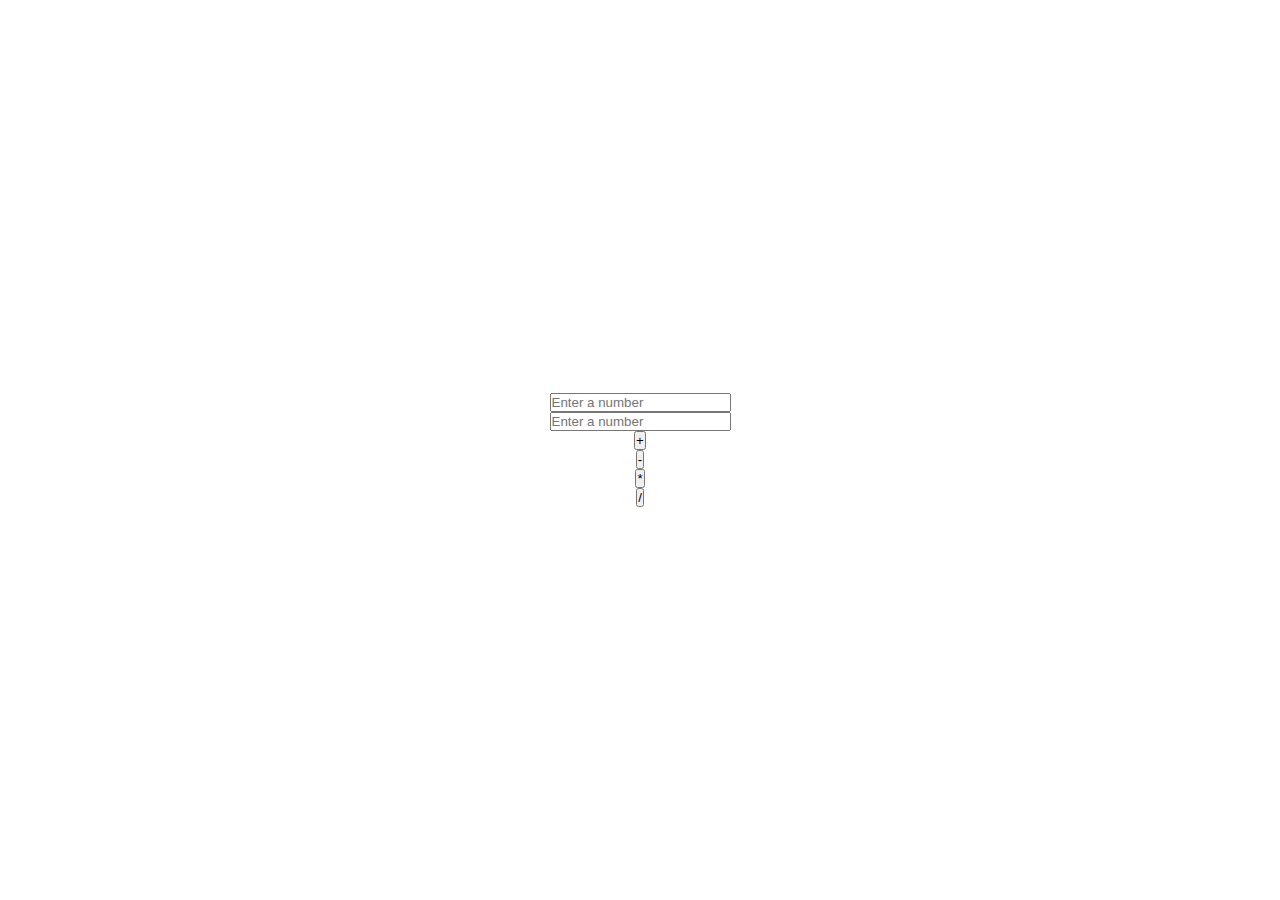
<file: calculator-javascript/index.html>
<!DOCTYPE html>
<html lang="en">
<head>
    <meta charset="UTF-8">
    <meta name="viewport" content="width=device-width, initial-scale=1.0">
    <link rel="stylesheet" href="style.css">
    <title>Calculator</title>
</head>
<body>

    <h1 id="result"></h1>
    <input type="text" placeholder="Enter a number" id="numFirst">
    <input type="text" placeholder="Enter a number" id="numSecond">
    <button id="btnPlus" onclick="btnCalculatePlus()">+</button>
    <button id="btnMinus" onclick="btnCalculateMinus()">-</button>
    <button id="btnTimes" onclick="btnCalculateTimes()">*</button>
    <button id="btnDevide" onclick="btnCalculateDevide()">/</button>

    <script src="script.js"></script>
</body>
</html>
</file>
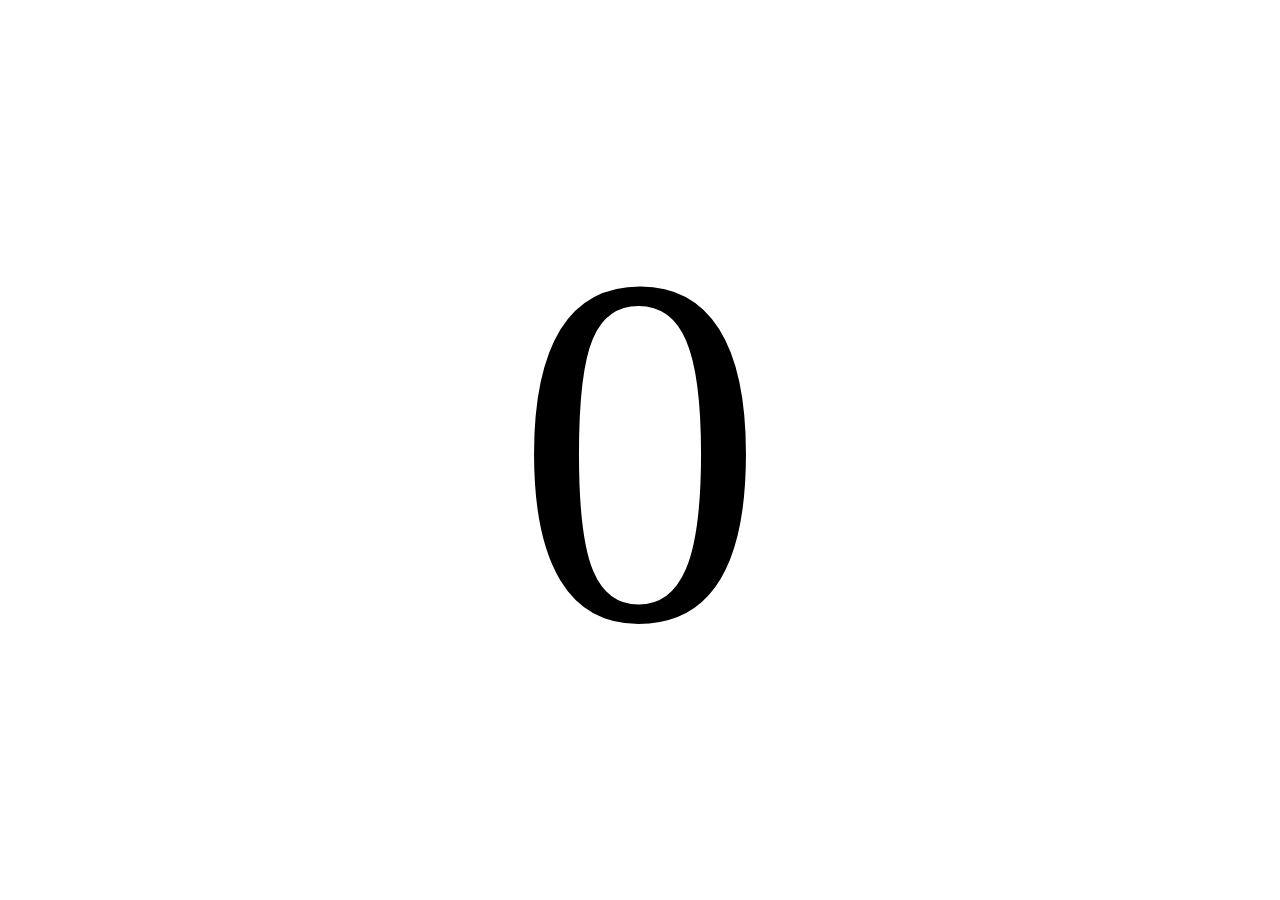
<file: counter-javascript/index.html>
<!DOCTYPE html>
<html lang="en">
<head>
    <meta charset="UTF-8">
    <meta name="viewport" content="width=device-width, initial-scale=1.0">
    <link rel="stylesheet" href="style.css">
    <title>Counter</title>
</head>
<body onclick="counter()">
    <span id="counter" >0</span>
    <script src="script.js"></script>
</body>
</html>
</file>
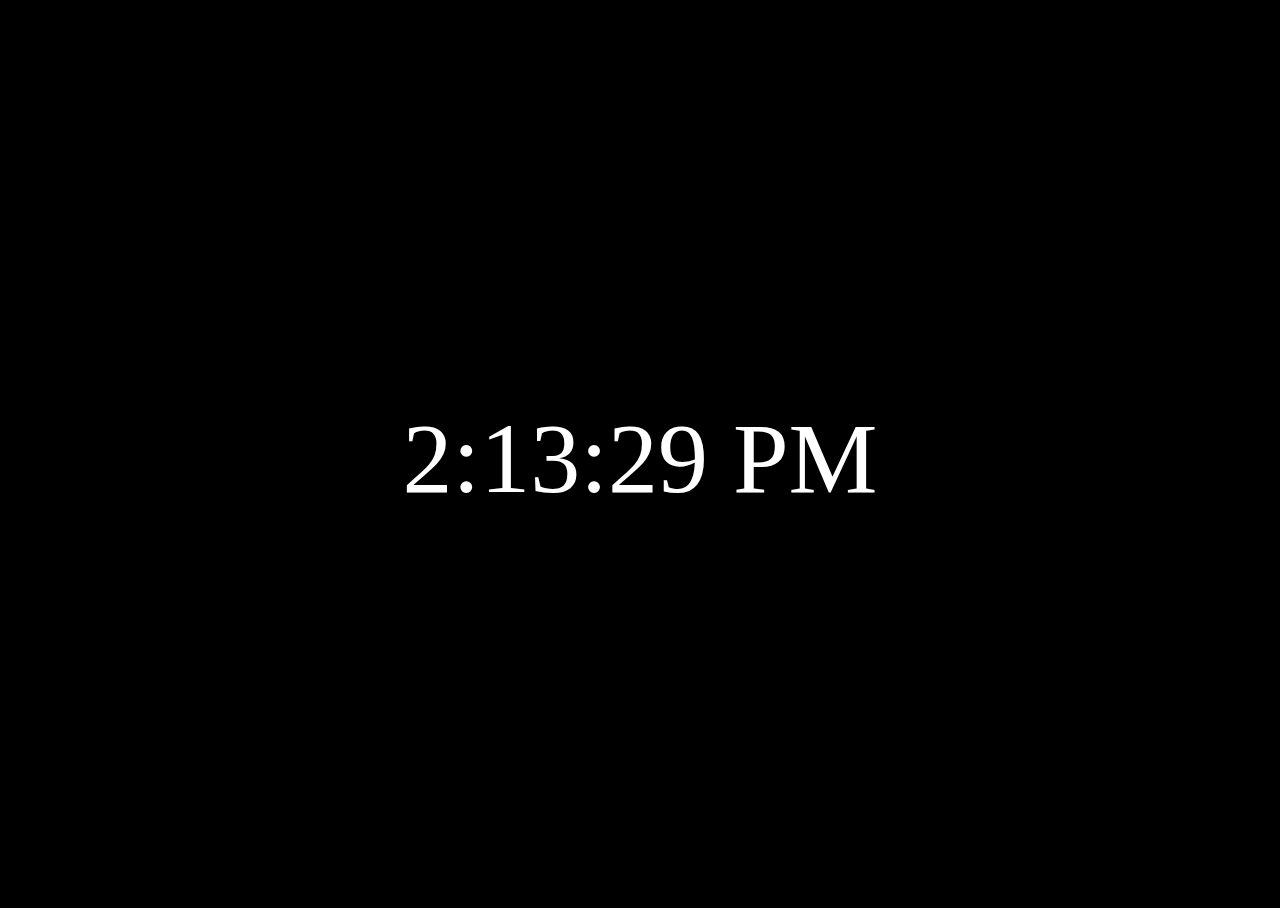
<file: digital-clock-javascript/index.html>
<!DOCTYPE html>
<html lang="en">
<head>
    <meta charset="UTF-8">
    <meta http-equiv="X-UA-Compatible" content="IE=edge">
    <meta name="viewport" content="width=device-width, initial-scale=1.0">
    <title>Javascript Digital Clock</title>
</head>
<body>
    <script src="./script.js"></script>
</body>
</html>
</file>
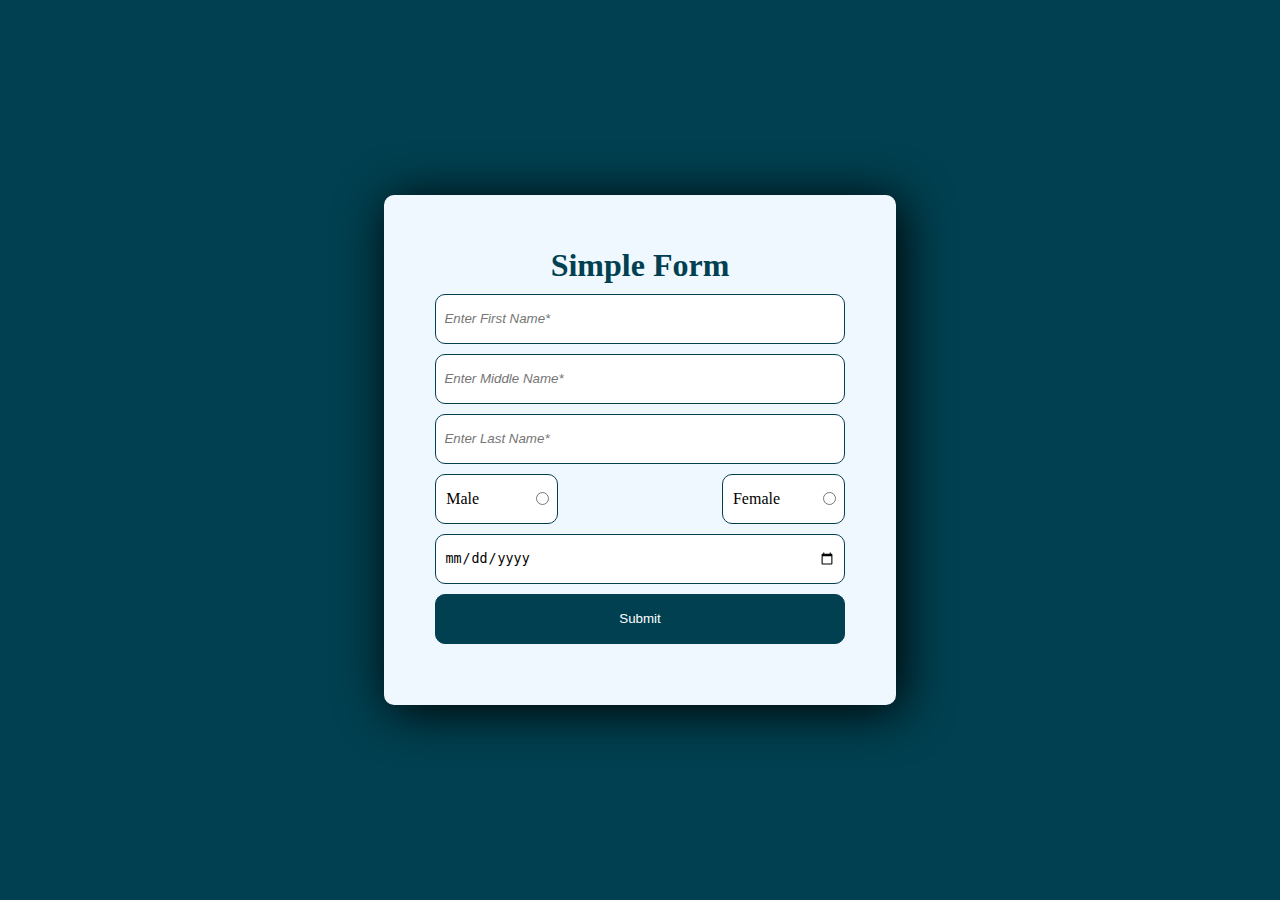
<file: simple-form-javascript/index.html>
<!DOCTYPE html>
<html lang="en">
<head>
    <meta charset="UTF-8">
    <meta name="viewport" content="width=device-width, initial-scale=1.0">
    <link rel="stylesheet" href="style.css">
    <title>Simple Form</title>
</head>
<body>
    <main>
        <section>
            <form action="" class="simple-form-container">
                <h1>Simple Form</h1>
                <input type="text" id="simpleFormFirstName" class="input-text" placeholder="Enter First Name*" title="First Name">
                <input type="text" id="simpleFormMiddleName" class="input-text" placeholder="Enter Middle Name*" title="Middle Name">
                <input type="text" id="simpleFormLastName" class="input-text" placeholder="Enter Last Name*" title="Last Name">
                <div class="sex-container">
                    <div class="gender-container">
                        <label for="simpleFormMale">Male</label><input type="radio" class="input-sex" name="sex" id="simpleFormMale">
                    </div>
                    <div class="gender-container">
                        <label for="simpleFormFemale">Female</label><input type="radio" class="input-sex" name="sex" id="simpleFormFemale">
                    </div>
                </div>
                <input type="date" class="input-date" id="simpleFormDate">
                <button type="button" title="Submit" onclick="submitForm()">Submit</button>
            </form>
        </section>
    </main>

    <script src="script.js"></script>
</body>
</html>
</file>
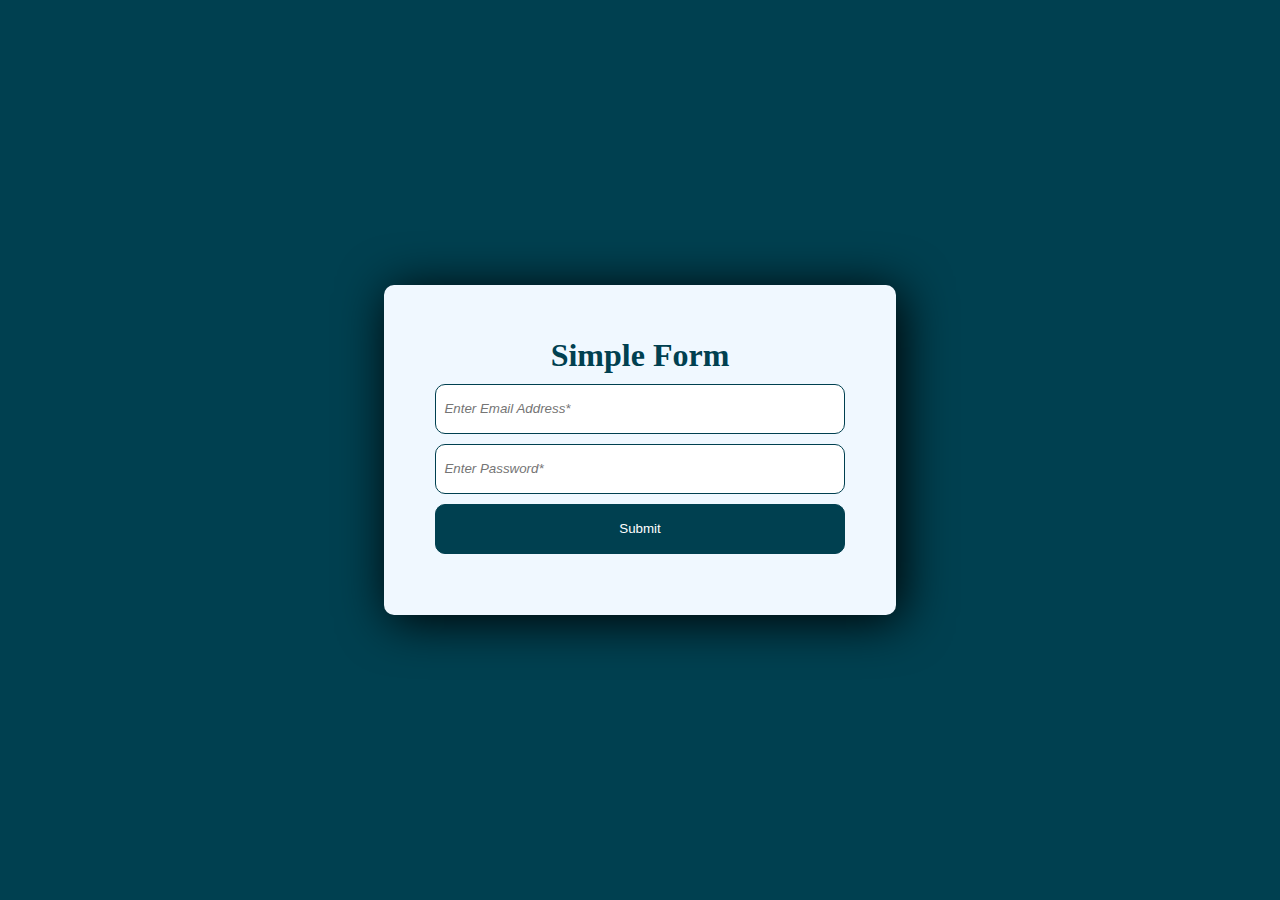
<file: simple-login-form-javascript/index.html>
<!DOCTYPE html>
<html lang="en">
<head>
    <meta charset="UTF-8">
    <meta name="viewport" content="width=device-width, initial-scale=1.0">
    <link rel="stylesheet" href="style.css">
    <title>Simple Form</title>
</head>
<body>
    <main>
        <section>
            <form action="" class="simple-form-container" onsubmit="">
                <h1>Simple Form</h1>
                <input type="email" id="simpleFormEmail" placeholder="Enter Email Address*" title="Email Address" required>
                <input type="password" id="simpleFormPassword" placeholder="Enter Password*" title="Password" pattern="^(?=.*?[A-Z])(?=.*?[a-z])(?=.*?[0-9])(?=.*?[#?!@$%^&*-]).{8,}$" oninvalid="validatePassword()" oninput="setCustomValidity('')" required>
                <button type="submit" title="Submit">Submit</button>
            </form>
        </section>
    </main>

    <script src="script.js"></script>
</body>
</html>
</file>
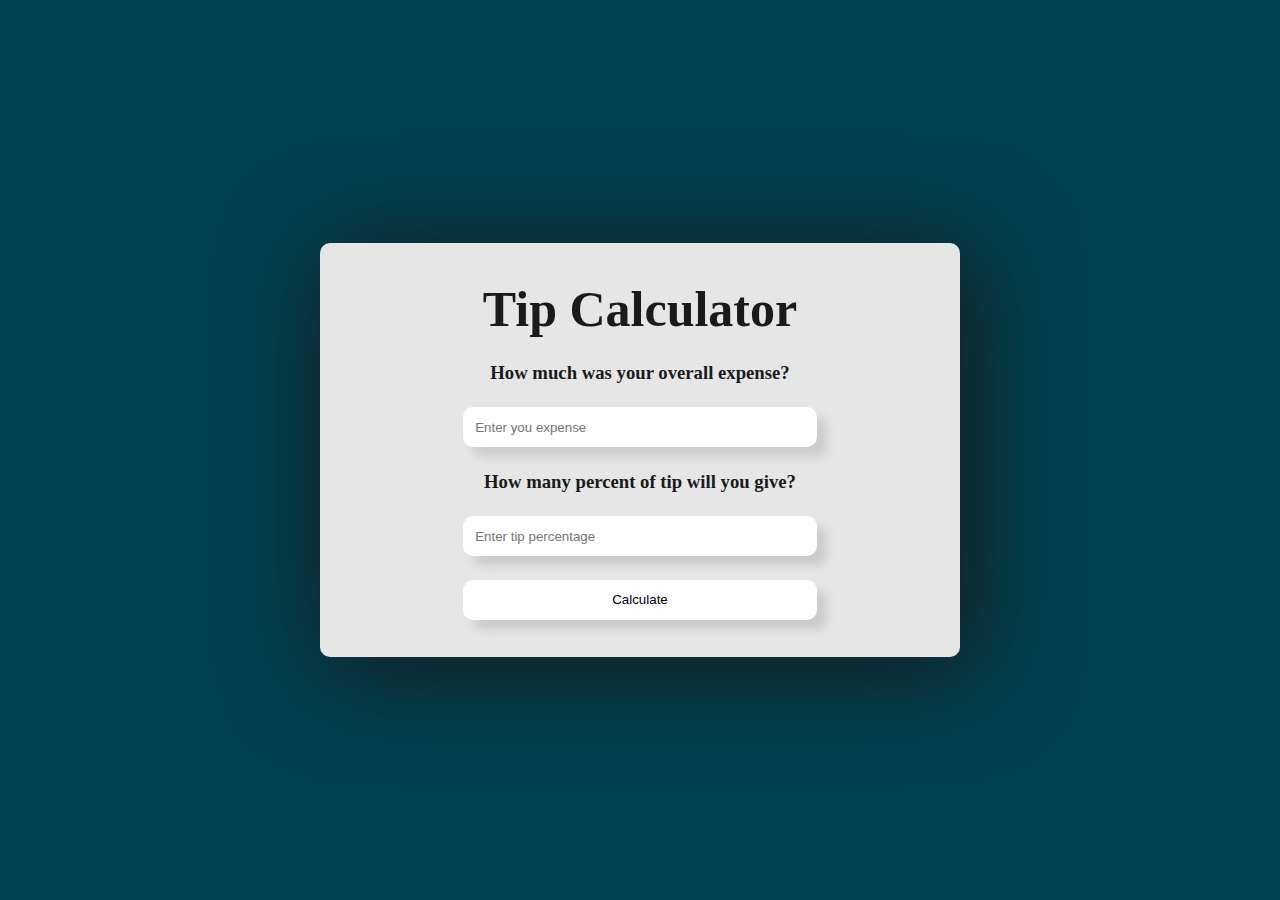
<file: tip-calculator-javascript/index.html>
<!DOCTYPE html>
<html lang="en">
<head>
    <meta charset="UTF-8">
    <meta http-equiv="X-UA-Compatible" content="IE=edge">
    <meta name="viewport" content="width=device-width, initial-scale=1.0">
    <link rel="stylesheet" href="style.css">
    <title>Tip Calculator</title>
</head>
<body>
    <section class="tip-container">
        <h1>Tip Calculator</h1>
        <h3>How much was your overall expense?</h3>
        <input type="number" class="tip-input" id="tipExpense" placeholder="Enter you expense">
        <h3>How many percent of tip will you give?</h3>
        <input type="number" class="tip-input" id="tipPercentage" placeholder="Enter tip percentage">
        <button type="submit" class="tip-button" onclick="calculateTip()" id="tipCalculate">Calculate</button>
    </section>

    <script src="script.js"></script>
</body>
</html>
</file>
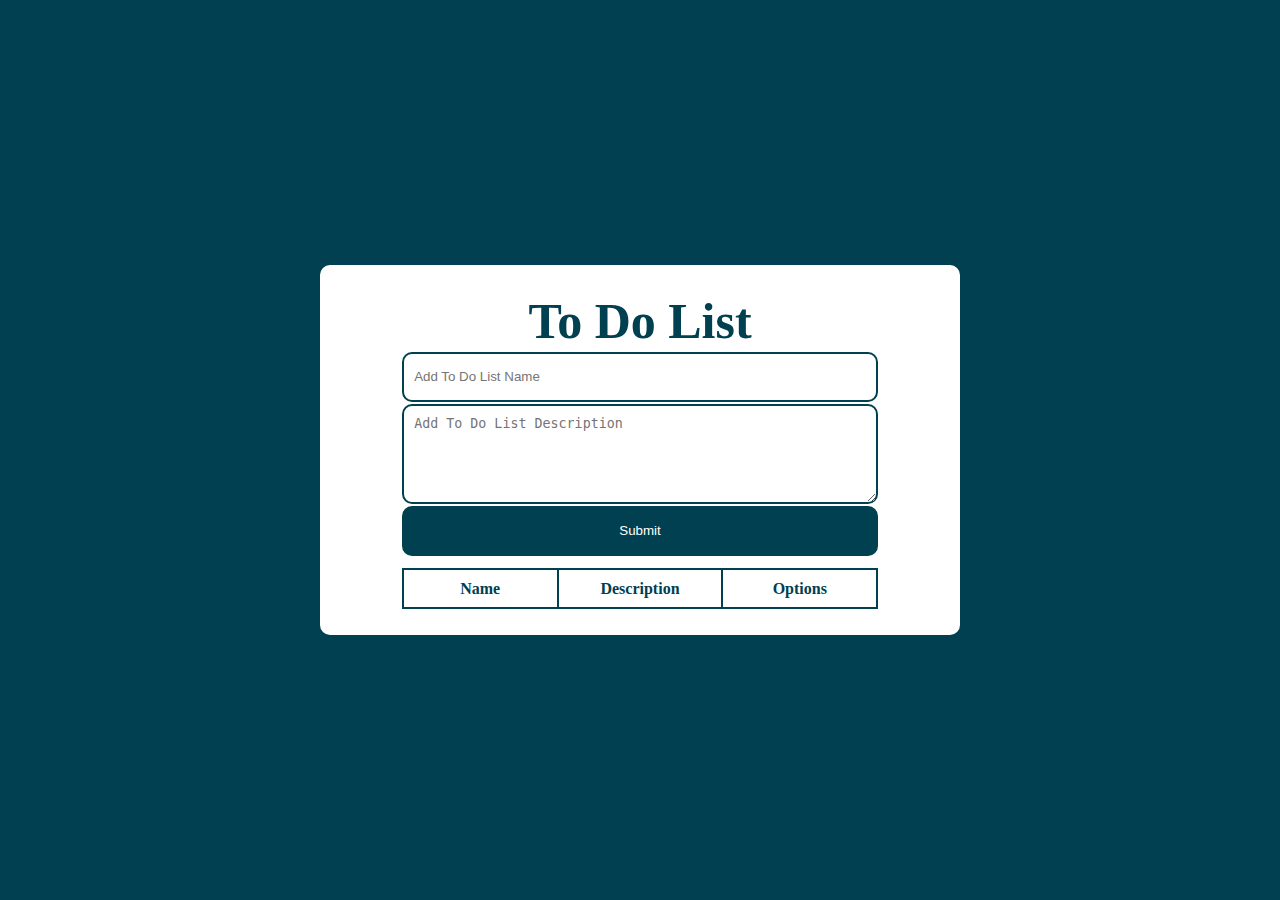
<file: to-do-list-javascript/index.html>
<!DOCTYPE html>
<html lang="en">
<head>
    <meta charset="UTF-8">
    <meta http-equiv="X-UA-Compatible" content="IE=edge">
    <meta name="viewport" content="width=device-width, initial-scale=1.0">
    <link rel="stylesheet" href="https://cdnjs.cloudflare.com/ajax/libs/font-awesome/6.4.0/css/all.min.css" integrity="sha512-iecdLmaskl7CVkqkXNQ/ZH/XLlvWZOJyj7Yy7tcenmpD1ypASozpmT/E0iPtmFIB46ZmdtAc9eNBvH0H/ZpiBw==" crossorigin="anonymous" referrerpolicy="no-referrer" />
    <link rel="stylesheet" href="style.css">
    <title>To Do List</title>
</head>
<body>
    <section class="container">
        <form class="form-container" id="myForm">
            <h1>To Do List</h1>
            <input type="text" id="toDoListName" class="input-text" placeholder="Add To Do List Name" required>
            <textarea id="toDoListDescription" placeholder="Add To Do List Description" required></textarea>
            <button type="submit" class="button-submit">Submit</button>
        </form>
        <div class="list-container">
            <table id="tableContainer">
                <tr>
                    <th>Name</th>
                    <th>Description</th>
                    <th>Options</th>
                </tr>
            </table>
        </div>
    </section>

    <script src="script.js"></script>
</body>
</html>
</file>
<file: calculator-javascript/style.css>
*{
    margin: 0;
    padding: 0;
    box-sizing: border-box;
}
html , body{
    height: 100%;
    width: 100%;
    display: flex;
    flex-direction: column;
    justify-content: center;
    align-items: center;
}
button{
    cursor: pointer;
}
button:hover{
    background-color: black;
    color: white;
}
</file>
<file: counter-javascript/style.css>
*{
    margin: 0;
    padding: 0;
    box-sizing: border-box;
}
html , body{
    height: 100%;
    width: 100%;
    display: flex;
    justify-content: center;
    align-items: center;
    font-size: 500px;
}
</file>
<file: simple-form-javascript/style.css>
*{
    margin: 0;
    padding: 0;
    box-sizing: border-box;
}
html , body , main , section {
    height: 100%;
    width: 100%;
    background-color: #004050;
}
section{
    display: flex;
    align-items: center;
    justify-content: center;
}
.simple-form-container{
    background-color: aliceblue;
    width: 40%;
    padding: 4%;
    border-radius: 10px;
    box-shadow: 5px 5px 50px;
}
h1{
    text-align: center;
    margin-bottom: 10px;
    color: #004050;
}
.input-text{
    width: 100%;
    height: 50px;
    padding: 2%;
    margin-bottom: 10px;
    border-radius: 10px;
    border: solid 1px #004050;
    background-color: white;
}
input::placeholder{
    font-style: italic;
}
.sex-container{
    width: 100%;
    display: flex;
    justify-content: space-between;
    align-items: center;
}
.gender-container{
    width: 30%;
    height: 50px;
    padding-right: 2%;
    margin-bottom: 10px;
    border-radius: 10px;
    border: solid 1px #004050;
    background-color: white;
    display: flex;
    align-items: center;
    justify-content: space-between;
    min-width: 100px;
}
label{
    margin-left: 10px;
}
.input-date{
    width: 100%;
    height: 50px;
    padding: 2%;
    margin-bottom: 10px;
    border-radius: 10px;
    border: solid 1px #004050;
    background-color: white;
}
button{
    width: 100%;
    height: 50px;
    padding: 2%;
    margin-bottom: 10px;
    border-radius: 10px;
    border: solid 1px #004050;
    background-color: #004050;
    color: white;
    cursor: pointer;
}
button:hover{
    background-color: white;
    color: #004050;
}
@media (max-width: 480px){
    .simple-form-container{
        width: 80%;
    }
}
</file>
<file: simple-login-form-javascript/style.css>
*{
    margin: 0;
    padding: 0;
    box-sizing: border-box;
}
html , body , main , section {
    height: 100%;
    width: 100%;
    background-color: #004050;
}
section{
    display: flex;
    align-items: center;
    justify-content: center;
}
.simple-form-container{
    background-color: aliceblue;
    width: 40%;
    padding: 4%;
    border-radius: 10px;
    box-shadow: 5px 5px 50px;
}
h1{
    text-align: center;
    margin-bottom: 10px;
    color: #004050;
}
input{
    width: 100%;
    height: 50px;
    padding: 2%;
    margin-bottom: 10px;
    border-radius: 10px;
    border: solid 1px #004050;
    background-color: white;
}
input::placeholder{
    font-style: italic;
}
button{
    width: 100%;
    height: 50px;
    padding: 2%;
    margin-bottom: 10px;
    border-radius: 10px;
    border: solid 1px #004050;
    background-color: #004050;
    color: white;
    cursor: pointer;
}
button:hover{
    background-color: white;
    color: #004050;
}
@media (max-width: 480px){
    .simple-form-container{
        width: 80%;
    }
}
</file>
<file: tip-calculator-javascript/style.css>
*{
    margin: 0;
    padding: 0;
    box-sizing: border-box;
}
html , body{
    height: 100%;
    width: 100%;
    background-color: #004050;
    display: flex;
    justify-content: center;
    align-items: center;
    color: #1a1a1a;
}
.tip-container{
    display: flex;
    flex-direction: column;
    justify-content: center;
    align-items: center;
    background-color: #e6e6e6;
    width: 50%;
    padding: 2%;
    border-radius: 10px;
    box-shadow: 10px 10px 100px;
}
.tip-container h1{
    font-size: 50px;
}
.tip-container h1 , .tip-container h3 , .tip-container .tip-input , .tip-container .tip-button{
    margin: 2%;
}
.tip-input{
    height: 40px;
    width: 60%;
    padding: 2%;
    border-radius: 10px;
    box-shadow: 10px 10px 10px #cccccc;
    border-style: none;
}
.tip-button{
    height: 40px;
    width: 60%;
    border-radius: 10px;
    box-shadow: 10px 10px 10px #cccccc;
    background-color: #fff;
    border-style: none;
    cursor: pointer;
}
.tip-button:hover{
    background-color: #1a1a1a;
    color: #e6e6e6;
}
@media(max-width: 720px){
    .tip-container h1{
        font-size: 20px;
    }
    .tip-container h3{
        font-size: 15px;
    }
    .tip-container .tip-input , .tip-container .tip-button{
        width: 90%;
    }
}
</file>
<file: to-do-list-javascript/style.css>
/* Essentials */
*{
    margin: 0;
    padding: 0;
    box-sizing: border-box;
}
/* Body */
html , body{
    background: #004050;
    height: 100%;
    width: 100%;
    display: flex;
    flex-direction: column;
    justify-content: center;
    align-items: center;
}
/* Container */
.container{
    background: #fff;
    width: 50%;
    display: flex;
    flex-direction: column;
    justify-content: center;
    align-items: center;
    border-radius: 10px;
    padding: 2%;
    max-height: 90%;
}
.form-container{
    background: #fff;
    width: 90%;
    display: flex;
    flex-direction: column;
    justify-content: center;
    align-items: center;
}
/* H1 */
.container h1{
    color: #004050;
    font-size: 50px;
    margin: 1px 0;
}
/* Input */
.input-text{
    height: 50px;
    width: 90%;
    border: solid 2px #004050;
    border-radius: 10px;
    padding: 2%;
    outline: none;
    margin: 1px 0;
}
textarea{
    height: 100px;
    width: 90%;
    border: solid 2px #004050;
    border-radius: 10px;
    padding: 2%;
    outline: none;
    margin: 1px 0;
}
.button-submit{
    height: 50px;
    width: 90%;
    background: #004050;
    color: #fff;
    cursor: pointer;
    border: solid 2px #004050;
    border-radius: 10px;
    margin: 1px 0;
}
.button-submit:hover{
    background: #fff;
    color: #004050;
}
/* List */
.list-container{
    width: 90%;
    margin-top: 2%;
    overflow: scroll;
    display: flex;
    align-items: center;
    justify-content: center;
}
table{
    width: 90%;
    border-collapse: collapse;
    text-align: center;
    color: #004050;
    display: block;
    height: 100%;
}
tr , th , td{
    border: solid 2px #004050;
    width: 500px;
}
th , td{
    padding: 2%;
    min-width: 70px;
}
.options-button{
    margin: 2px;
    background-color: #fff;
    border: none;
}
.fa-solid{
    padding: 5px;
    border-radius: 5px;
}
.fa-solid:hover{
    background-color: #004050;
    color: #fff;
}
@media(max-width: 720px){
    .container{
        width: 90%;
    }
    .container h1{
        font-size: 30px;
    }
    .input-text{
        width: 100%;
    }
    textarea{
        width: 100%;
    }
    .button-submit{
        width: 100%;
    }
    .list-container{
        width: 100%;
        margin-top: 2%;
    }
}
</file>
